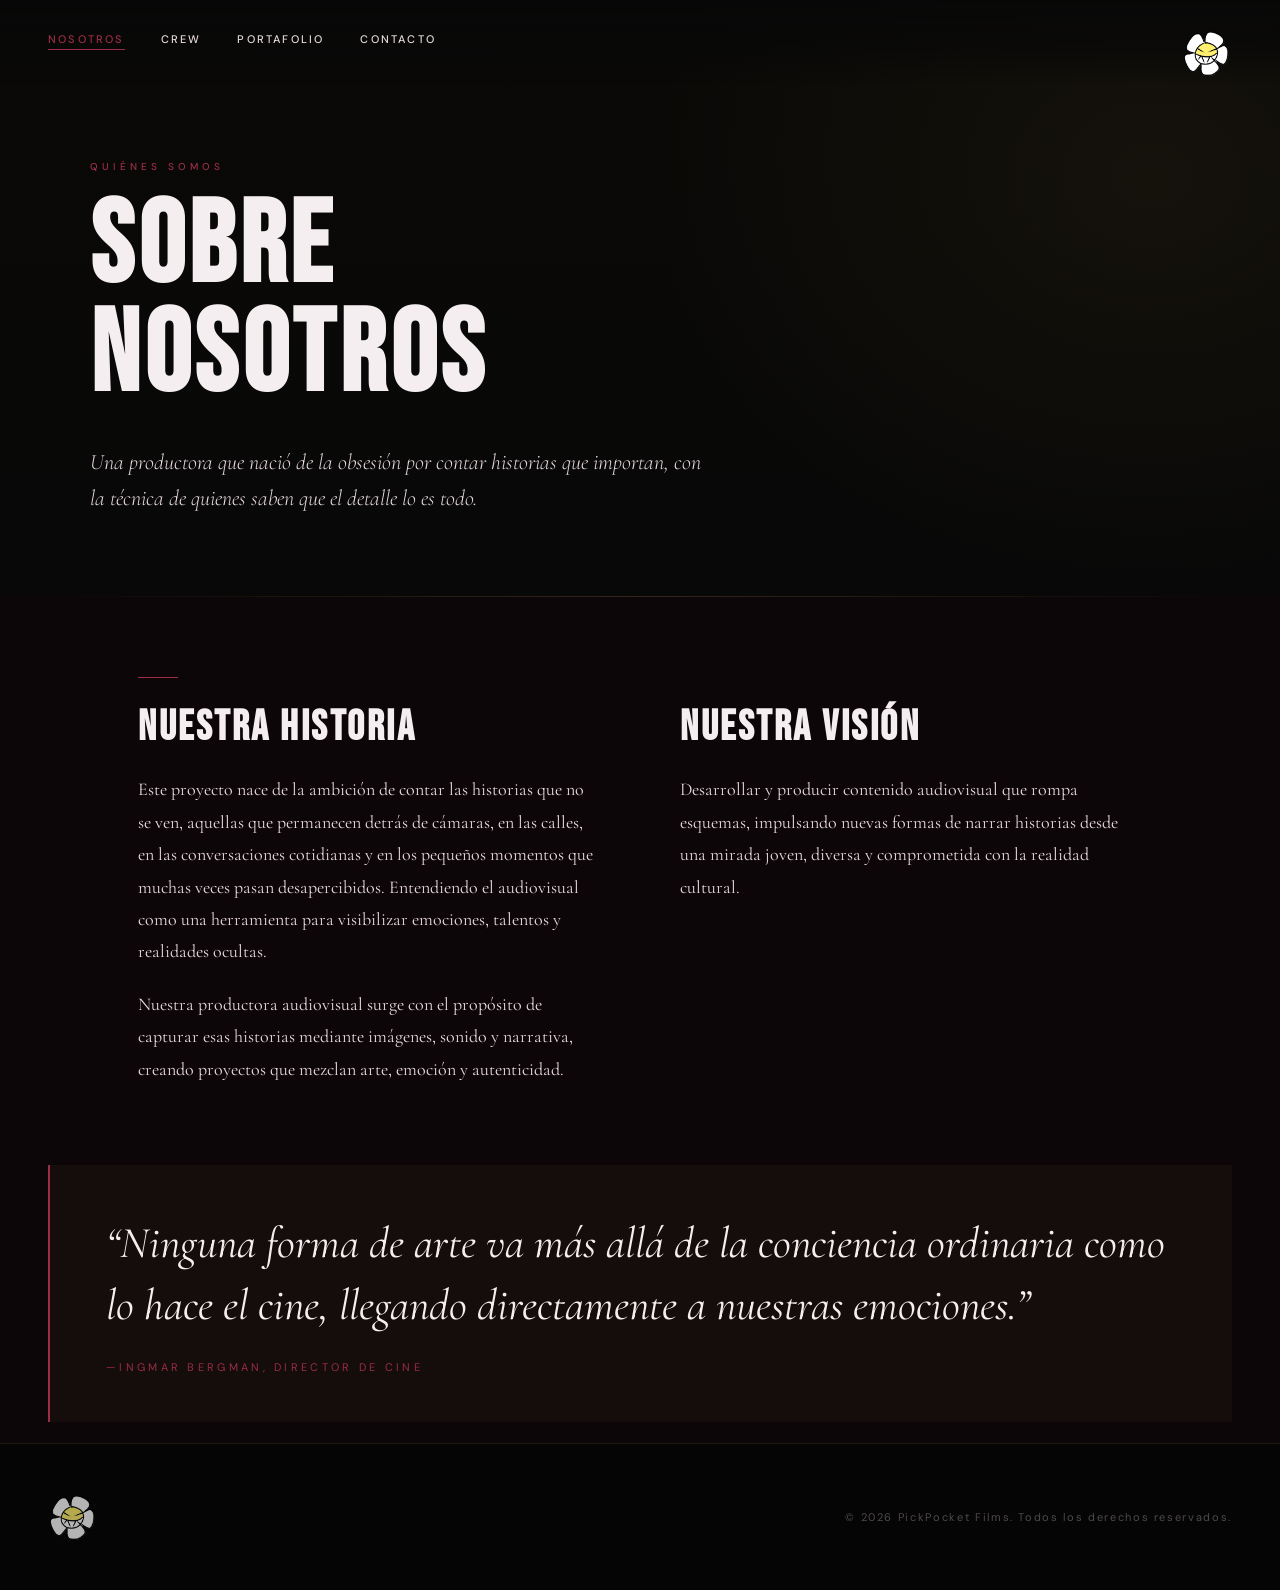
<file: nosotros.html>
<!DOCTYPE html>
<html lang="es">
<head>
  <meta charset="UTF-8" />
  <meta name="viewport" content="width=device-width, initial-scale=1.0"/>
  <link rel="icon" type="image/png" href="Images/logo.png">
  <title>Nosotros — PickPocket Films</title>
  <link rel="preconnect" href="https://fonts.googleapis.com">
  <link rel="preconnect" href="https://fonts.gstatic.com" crossorigin>
  <link href="https://fonts.googleapis.com/css2?family=Cormorant+Garamond:ital,wght@0,300;0,400;0,600;1,300;1,400&family=Bebas+Neue&family=DM+Sans:wght@300;400;500&display=swap" rel="stylesheet">
  <link rel="stylesheet" href="shared.css">
  <style>
    .page-hero {
      padding: 160px 48px 80px;
      background: linear-gradient(to bottom, #0a0907, #080808);
      position: relative;
      overflow: hidden;
    }
    .page-hero::before {
      content: '';
      position: absolute;
      top: 0; right: 0;
      width: 50%;
      height: 100%;
      background: radial-gradient(ellipse at 80% 30%, rgba(201,168,76,0.06), transparent 70%);
    }
    .page-hero-inner {
      max-width: 1100px;
      margin: 0 auto;
    }
    .page-eyebrow {
      font-size: 10px;
      font-weight: 500;
      letter-spacing: 0.4em;
      text-transform: uppercase;
      color: var(--gold);
      margin-bottom: 20px;
    }
    .page-title {
      font-family: var(--font-display);
      font-size: clamp(60px, 9vw, 120px);
      letter-spacing: 0.04em;
      line-height: 0.95;
      color: var(--white);
      margin-bottom: 32px;
    }
    .page-intro {
      font-family: var(--font-serif);
      font-size: 22px;
      font-weight: 300;
      font-style: italic;
      line-height: 1.65;
      color: var(--cream);
      opacity: 0.8;
      max-width: 620px;
    }

    /* CONTENT */
    .content-section {
      padding: 80px 48px;
      max-width: 1100px;
      margin: 0 auto;
    }

    .two-col {
      display: grid;
      grid-template-columns: 1fr 1fr;
      gap: 80px;
      align-items: start;
    }

    .col-title {
      font-family: var(--font-display);
      font-size: 42px;
      letter-spacing: 0.06em;
      color: var(--white);
      margin-bottom: 20px;
    }

    .col-body {
      font-family: var(--font-serif);
      font-size: 18px;
      line-height: 1.8;
      color: var(--cream);
      opacity: 0.85;
    }

    .col-body p + p { margin-top: 20px; }

    .gold-line { width: 40px; height: 1px; background: var(--gold); margin-bottom: 24px; }

    /* MANIFESTO */
    .manifesto {
      background: rgba(201,168,76,0.04);
      border-left: 2px solid var(--gold);
      padding: 48px 56px;
      margin: 0 48px;
    }

    .manifesto-quote {
      font-family: var(--font-serif);
      font-size: clamp(26px, 4vw, 44px);
      font-style: italic;
      line-height: 1.4;
      color: var(--white);
      margin-bottom: 24px;
    }

    .manifesto-author {
      font-size: 11px;
      letter-spacing: 0.3em;
      text-transform: uppercase;
      color: var(--gold);
    }

    
    @media (max-width: 768px) {
      .page-hero { padding: 120px 24px 48px; }
      .page-title { font-size: clamp(52px, 14vw, 80px); }
      .content-section { padding: 48px 24px; }
      .two-col { grid-template-columns: 1fr; gap: 40px; }
      .values-grid { grid-template-columns: 1fr; }
      .manifesto { padding: 32px 24px; margin: 0 24px; }
      .manifesto-quote { font-size: clamp(20px, 5vw, 28px); }
    }
  </style>
</head>
<body>

  <nav>
    <div class="nav-links">
      <a href="nosotros.html" class="active">Nosotros</a>
      <a href="crew.html">Crew</a>
      <a href="portafolio.html">Portafolio</a>
      <a href="contacto.html">Contacto</a>
    </div>
    <a href="index.html" class="nav-logo">
      <img src="Images/logo.png" alt="Logo" style="height: 50px;width: auto;">
    </a>
  </nav>

  <!-- PAGE HERO -->
  <div class="page-hero">
    <div class="page-hero-inner">
      <p class="page-eyebrow">Quiénes somos</p>
      <h1 class="page-title">SOBRE<br>NOSOTROS</h1>
      <p class="page-intro">
        Una productora que nació de la obsesión por contar historias 
        que importan, con la técnica de quienes saben que el detalle lo es todo.
      </p>
    </div>
  </div>

  <div class="sep" style="margin: 0 48px;"></div>

  <!-- HISTORIA -->
  <div class="content-section">
    <div class="two-col">
      <div>
        <div class="gold-line"></div>
        <h2 class="col-title">NUESTRA HISTORIA</h2>
        <div class="col-body">
          <p>
            Este proyecto nace de la ambición de contar las historias que no se ven,
            aquellas que permanecen detrás de cámaras, en las calles, en las conversaciones
             cotidianas y en los pequeños momentos que muchas veces pasan desapercibidos.
             Entendiendo el audiovisual como una herramienta para visibilizar emociones,
             talentos y realidades ocultas.
          </p>
          <p>
            Nuestra productora audiovisual surge con el propósito de capturar esas historias 
            mediante imágenes, sonido y narrativa, creando proyectos que mezclan arte, 
            emoción y autenticidad.
          </p>
        
        </div>
      </div>
      <div>
        <div class="gold-line" style="background: transparent;"></div>
        <h2 class="col-title">NUESTRA VISIÓN</h2>
        <div class="col-body">
          <p>
           Desarrollar y producir contenido audiovisual que rompa esquemas, 
           impulsando nuevas formas de narrar historias desde una mirada joven, 
           diversa y comprometida con la realidad cultural.
          </p>
         
        </div>
      </div>
    </div>
  </div>

  <!-- MANIFESTO -->
  <div class="manifesto">
    <p class="manifesto-quote">
      “Ninguna forma de arte va más allá de la conciencia ordinaria como lo hace el cine, llegando directamente a nuestras emociones.”
    </p>
    <p class="manifesto-author">—Ingmar Bergman, Director de Cine</p>
  </div>
    <br>
  <footer>
    <img src="Images/logo.png" alt="Logo" style= "height: 50px;width: auto; opacity: 0.7;">
    <div class="footer-copy">© 2026 PickPocket Films. Todos los derechos reservados.</div>
  </footer>

    <!-- SCROLL ANIMATIONS -->
  <style>
    .reveal { opacity: 0; transform: translateY(40px); transition: opacity 0.75s ease, transform 0.75s ease; }
    .reveal.reveal-left  { transform: translateX(-40px); }
    .reveal.reveal-right { transform: translateX(40px); }
    .reveal.visible { opacity: 1; transform: none; }
    .reveal-delay-1 { transition-delay: 0.1s; }
    .reveal-delay-2 { transition-delay: 0.2s; }
  </style>
  <script>
    const observer = new IntersectionObserver((entries) => {
      entries.forEach(entry => {
        if (entry.isIntersecting) { entry.target.classList.add('visible'); observer.unobserve(entry.target); }
      });
    }, { threshold: 0.12, rootMargin: '0px 0px -40px 0px' });
    document.querySelectorAll('.page-eyebrow, .page-title, .page-intro, .col-title, .col-body, .gold-line, .manifesto, .value-card, .process-step').forEach(el => {
      el.classList.add('reveal');
      if (el.classList.contains('value-card')) {
        const pos = Array.from(el.parentElement.children).indexOf(el);
        if (pos === 1) el.classList.add('reveal-delay-1');
        if (pos === 2) el.classList.add('reveal-delay-2');
      }
      if (el.classList.contains('process-step')) {
        const pos = Array.from(el.parentElement.children).indexOf(el);
        el.classList.add(pos % 2 === 0 ? 'reveal-left' : 'reveal-right');
      }
      observer.observe(el);
    });
  </script>

</body>
</html>
</file>
<file: shared.css>
/* ── SHARED STYLES — PICKPOCKET FILMS ── */
@import url('https://fonts.googleapis.com/css2?family=Cormorant+Garamond:ital,wght@0,300;0,400;0,600;1,300;1,400&family=Bebas+Neue&family=DM+Sans:wght@300;400;500&display=swap');

*, *::before, *::after { margin: 0; padding: 0; box-sizing: border-box; }

:root {
 --black: #0d0608;
  --white: #f5eef0;
  --cream: #e8dade;
   --gold: #9b2d46;
  --gold-dim: #6e1f32;
  --gray: #9a8f92;
  --dark-panel: rgba(13,6,8,0.88);
  --font-display: 'Bebas Neue', sans-serif;
  --font-serif: 'Cormorant Garamond', serif;
  --font-body: 'DM Sans', sans-serif;
}

html { scroll-behavior: smooth; }

body {
  background: var(--black);
  color: var(--white);
  font-family: var(--font-body);
  overflow-x: hidden;
}

/* ─── NAV ─── */
nav {
  position: fixed;
  top: 0; left: 0; right: 0;
  z-index: 100;
  display: flex;
  align-items: flex-start;
  justify-content: space-between;
  padding: 28px 48px 0;
 background: linear-gradient(to bottom, rgba(8,8,8,0.95) 0%, rgba(8,8,8,0.7) 60%, transparent 100%);
}

.nav-links {
  display: flex;
  gap: 36px;
  padding-top: 4px;
}

.nav-links a {
  font-family: var(--font-body);
  font-size: 11px;
  font-weight: 500;
  letter-spacing: 0.2em;
  text-transform: uppercase;
  color: var(--cream);
  text-decoration: none;
  position: relative;
  transition: color 0.3s;
}

.nav-links a::after {
  content: '';
  position: absolute;
  bottom: -4px; left: 0;
  width: 0; height: 1px;
  background: var(--gold);
  transition: width 0.3s ease;
}

.nav-links a:hover,
.nav-links a.active { color: var(--gold); }
.nav-links a:hover::after,
.nav-links a.active::after { width: 100%; }

.nav-logo {
  font-family: var(--font-display);
  font-size: 28px;
  letter-spacing: 0.12em;
  color: var(--white);
  text-decoration: none;
  line-height: 1;
}

.nav-logo span {
  display: block;
  font-family: var(--font-body);
  font-size: 9px;
  font-weight: 300;
  letter-spacing: 0.35em;
  color: var(--gold);
  text-transform: uppercase;
  margin-top: 4px;
}

/* ─── FOOTER ─── */
footer {
  background: #050505;
  padding: 48px;
  display: flex;
  justify-content: space-between;
  align-items: center;
  border-top: 1px solid rgba(201,168,76,0.12);
}

.footer-logo {
  font-family: var(--font-display);
  font-size: 22px;
  letter-spacing: 0.15em;
  color: var(--gold-dim);
}

.footer-copy {
  font-size: 11px;
  letter-spacing: 0.15em;
  color: var(--gray);
  opacity: 0.5;
}

/* ─── SEPARATORS ─── */
.sep {
  height: 1px;
  background: linear-gradient(to right, transparent, rgba(201,168,76,0.2), transparent);
}

/* ─── BODY PADDING FOR FIXED NAV ─── */
body { padding-top: 0; }

/* ════════════════════════════════
   RESPONSIVE MÓVIL — GLOBAL
   ════════════════════════════════ */
@media (max-width: 768px) {
  nav {
    padding: 20px 20px 0;
    align-items: center;
  }

  .nav-links { gap: 14px; }

  .nav-links a {
    font-size: 10px;
    letter-spacing: 0.1em;
  }

  footer {
    padding: 32px 24px;
    flex-direction: column;
    gap: 12px;
    text-align: center;
  }
}
</file>
